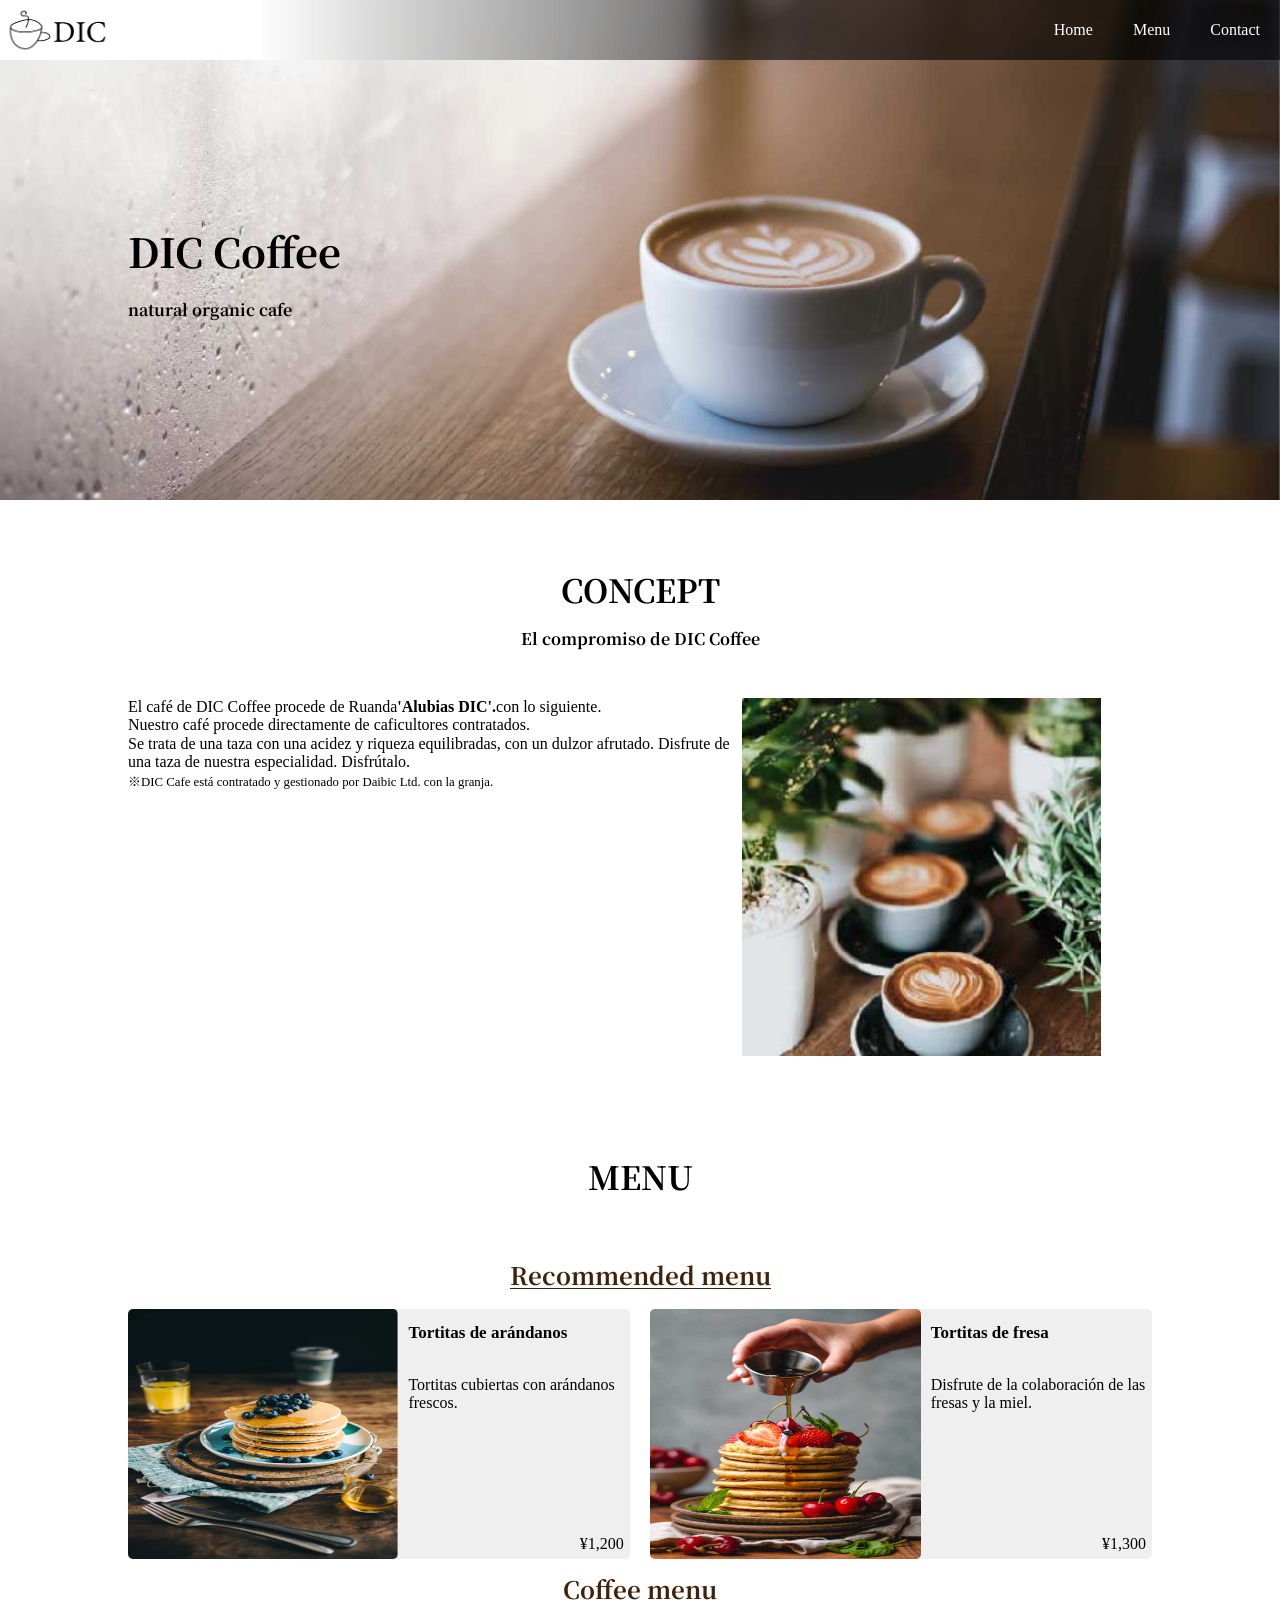
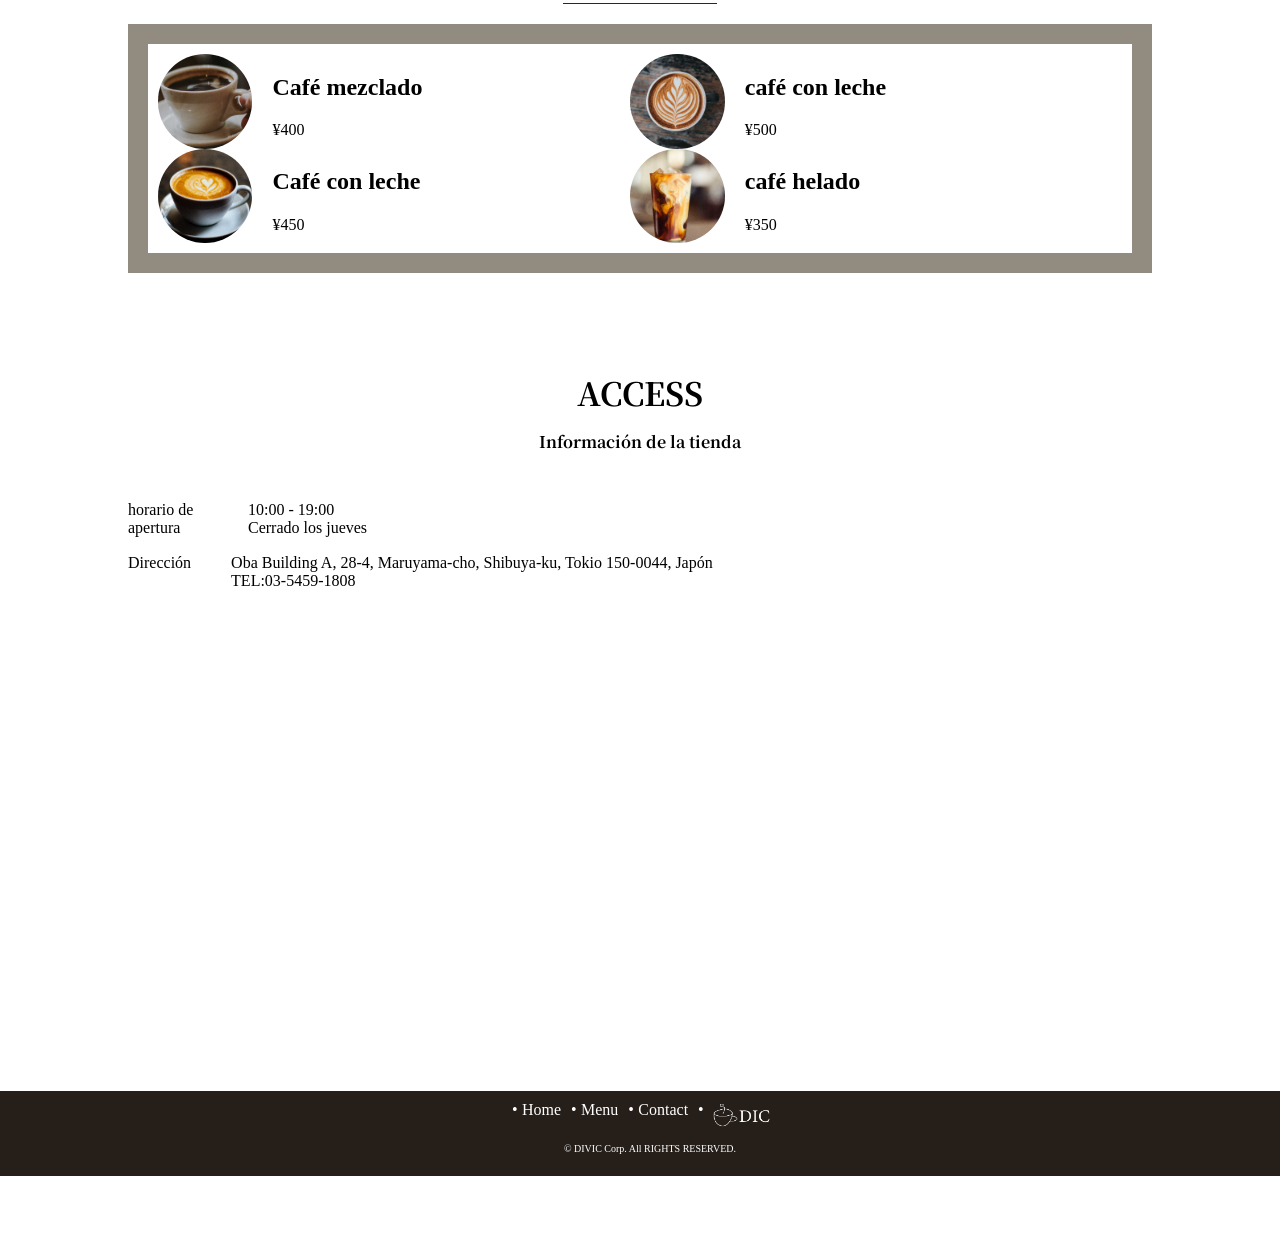
<file: dic_cafe/index.html>
<!DOCTYPE html>
<html lang="ja">

  <head>
    <meta charset="utf-8">
    <title>DIC cafe</title>
    <link href="normalize.css" rel="stylesheet">
    <link href="main.css" rel="stylesheet">
    <link href="https://fonts.googleapis.com/css2?family=Noto+Serif+JP:wght@400;700&display=swap" rel="stylesheet">
  </head>

  <body>
    <header>
      <nav class="header_nav">
        <a href="index.html" class="logo"><img src="images/sample_logo_k.png"></a>
        <ul class="global_nav">
          <a href="index.html" class="global_nav_item">
            <li>Home</li>
          </a>
          <a href="#menu" class="global_nav_item">
            <li>Menu</li>
          </a>
          <a href="contact.html" class="global_nav_item">
            <li>Contact</li>
          </a>
        </ul>
      </nav>
      <div class="key section_inner">
        <h1>DIC Coffee</h1>
        <p>natural organic cafe</p>
      </div>
    </header>
    <section>
      <article class="section_inner" >
        <div class="section_title">
          <h1>CONCEPT</h1>
          <p>El compromiso de DIC Coffee</p>
        </div>
        <div class="contenido">
          <p>
            El café de DIC Coffee procede de Ruanda<strong>'Alubias DIC'.</strong>con lo siguiente.<br>
            Nuestro café procede directamente de caficultores contratados.<br>
            Se trata de una taza con una acidez y riqueza equilibradas, con un dulzor afrutado. Disfrute de una taza de nuestra especialidad.
            Disfrútalo.<br>
            <small>※DIC Cafe está contratado y gestionado por Daibic Ltd. con la granja.</small>
          </p>
          <img src="images/sample_concept.jpg">
        </div>
        
      </article>
      <article class="section_innerMenu">
       
          <h1 class="section_title" id="menu">MENU</h1>
          <section>
            <div class="center">
              <h1 class="menu_title">Recommended menu</h1>
            </div>
            <ul class="contenedor">
              
                <li class="contenidoMenu">
                  <div class="texto">
                    <h2>Tortitas de arándanos</h2><br>
                    <p>Tortitas cubiertas con arándanos frescos.</p>
                    <p class="precio">¥1,200</p>
                    
                  </div>
                 
                      <img src="images/sample_pancake1.jpg" class="imagen">
   
                 
                </li>
            
              <li class="contenidoMenu">
                  <div class="texto">
                    <h2>Tortitas de fresa</h2><br>
                    <p>Disfrute de la colaboración de las fresas y la miel.</p>
                    <p class="precio">¥1,300</p>
                  </div>                  
                  <img src="images/sample_pancake2.jpg" class="imagen">
        
              </li>
                 
            </ul>
          </section>
       
        <section>
          <div class="center">
            <h1 class="menu_title">Coffee menu</h1>
          </div>
          <ul class="coffeMenuContenedor">
              <li class="detalles">
                <img src="images/sample_cafe1.jpg" class="caffee_menu_image">
                <div>
                  <h2>Café mezclado</h2>
                  <p>¥400</p>
                </div>
                
              </li>
              <li class="detalles">
                <img src="images/sample_cafe2.jpg" class="caffee_menu_image">
                <div>
                  <h2>café con leche</h2>
                  <p>¥500</p>
                </div>
                
              </li>
            <li class="detalles">
              <img src="images/sample_cafe3.jpg" class="caffee_menu_image">
              <div>
                <h2>Café con leche</h2>
                <p>¥450</p>
              </div>
              
            </li>
            <li class="detalles">
              <img src="images/sample_cafe4.jpg" class="caffee_menu_image">
              <div>
                <h2>café helado</h2>
                <p>¥350</p>
              </div>
             
            </li>
          </ul>
        </section>
      </article>
      <article class="section_inner">
        <div class="section_title">
          <h1>ACCESS</h1>
          <p>Información de la tienda</p>
        </div>
        <dl class="informacion">
          <dt id="horario">horario de apertura</dt>
          <dd>10:00 - 19:00<br>Cerrado los jueves</dd>
        </dl>
        <dl class="informacion">
          <dt id="Dirección">Dirección</dt>
          <dd>
            Oba Building A, 28-4, Maruyama-cho, Shibuya-ku, Tokio 150-0044, Japón<br>
            TEL:03-5459-1808
          </dd>
        </dl>
        <iframe id="mapa"
          src="https://www.google.com/maps/embed?pb=!1m18!1m12!1m3!1d3241.8625569899887!2d139.6922821152582!3d35.65575778020021!2m3!1f0!2f0!3f0!3m2!1i1024!2i768!4f13.1!3m3!1m2!1s0x60188b55bb707eff%3A0x5f04575eb7aca63e!2z44CSMTUwLTAwNDQg5p2x5Lqs6YO95riL6LC35Yy65YaG5bGx55S677yS77yY4oiS77yUIE9iYSBCbGQuIEHppKg!5e0!3m2!1sja!2sjp!4v1589613763992!5m2!1sja!2sjp"
          width="100%" height="450" frameborder="0" style="border:0;" allowfullscreen="" aria-hidden="false"
          tabindex="0"></iframe>
      </article>
    </section>
    <footer>
      <nav>
        <ul class="enlaces">
          <a href="index.html">
            <li>Home</li>
          </a>
          <a href="#menu">
            <li>Menu</li>
          </a>
          <a href="contact.html">
            <li>Contact</li>
          </a>
          <a href="index.html">
            <li>
              <img id="logo_footer" src="images/sample_logo_w.png">
            </li>
          </a>
        </ul>
      </nav>
      <p>© DIVIC Corp. All RIGHTS RESERVED.</p>
    </footer>
  </body>

</html>
</file>
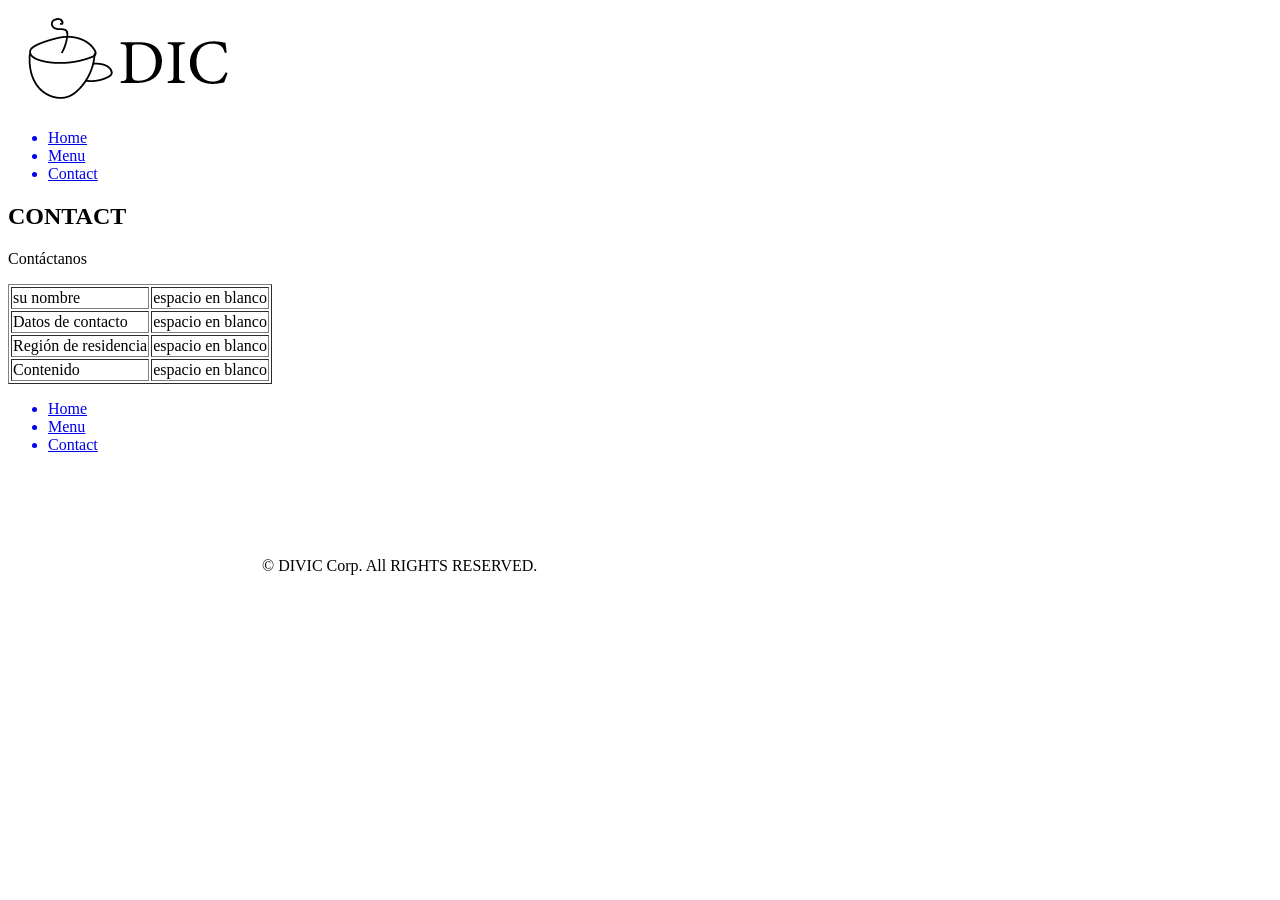
<file: dic_cafe/contact.html>
<!DOCTYPE html>
<html>
  <head>
    <meta charset="utf-8">
    <title>DIC cafe</title>
  </head>
  <body>
    <header>
      <nav>
        <a href="index.html"><img src="images/sample_logo_k.png"></a>
        <ul>
          <a href="index.html"><li>Home</li></a>
          <a href="#"><li>Menu</li></a>
          <a href="contact.html"><li>Contact</li></a>
        </ul>
      </nav>
    </header>
    <section class="section_inner">
      <h1>CONTACT</h1>
      <p>Contáctanos</p>
      <table border=1>
        <tr>
          <td>su nombre</td>
          <td>espacio en blanco</td>
        </tr>
        <tr>
          <td>Datos de contacto</td>
          <td>espacio en blanco</td>
        </tr>
        <tr>
          <td>Región de residencia</td>
          <td>espacio en blanco</td>
        </tr>
        <tr>
          <td>Contenido</td>
          <td>espacio en blanco</td>
        </tr>
      </table>
    </section>
    <footer>
      <nav>
        <ul>
          <a href="index.html"><li>Home</li></a>
          <a href="#"><li>Menu</li></a>
          <a href="contact.html"><li>Contact</li></a>
        </ul>
        <a href="index.html"><img src="images/sample_logo_w.png"></a>
        <span>&copy; DIVIC Corp. All RIGHTS RESERVED.</span>
      </nav>
    </footer>
  </body>
</html>
</file>
<file: dic_cafe/main.css>
html {
  height: 100%;
}
body {
  position: relative;
  padding-bottom: 75px;
  min-height: 100%;
}
li {
  list-style: none;
}
p, ul {
  margin: 0;
  padding: 0;
}
div,li {
  box-sizing: border-box;
}
.header_nav {
  background: linear-gradient(90deg, #fff 20%, rgba(0,0,0,.6) 60%);
  display: flex;
  height: 60px;
  justify-content: space-between;
  align-items: stretch;
  position: fixed;
  top: 0;
  width: 100%;
}
.global_nav_item {
  color: #fff;
  text-decoration: none;
  display: flex;
  align-items: center;
  padding: 0 20px;
}
.global_nav_item:hover {
  background: #fff;
  color: #42210b;
}
.global_nav {
  display: flex;
  align-items: stretch;
}
.logo {
  width: 120px;
  display: flex;
  align-items: center;
}
.logo img{
  width: 100%;
}
.section_inner {
  padding: 50px 10% 30px;
}
.section_innerMenu {
  padding: 50px 10% 30px;
  background: url("./images/sample_menu_bg.jpg") no-repeat bottom fixed ;
  background-size: 180% 180%;
}
.key {
  display: flex;
  flex-direction: column;
  justify-content: center; 
  height: 500px;
  background: center / cover no-repeat url("./images/sample_key.jpg");
  font-family: 'Noto Serif JP', serif;
  font-weight: bold;
}
.key h1{

  font-size: 2.5rem;
}
.section_title {
  font-family: 'Noto Serif JP', serif;
  font-weight: bold;
  text-align: center;
  margin-bottom: 50px;
}
.contenido{
  display: flex;
  
}
.contenedor{
  display: flex;
  flex-direction: row ;
  width: 100%;
  gap: 2%;
}


.contenidoMenu{
  background-color: rgb(239, 239, 239);
  border-radius: 5px;
  display: flex;  
  flex-direction: row-reverse;
  width: 49%;
  height: 250px;
  
  gap: 2%;
}
.imagen{
  border-radius: 5px;
  width: 55%;
}
.texto{
  position: relative;
  width: 45%;
  padding-right: 6px;
  padding-bottom: 6px;
}
.texto h2{
  font-size: 17px;
}
.precio{
  position: absolute;
  padding-right: 6px;
  padding-bottom: 6px;
  bottom: 0;
  right: 0;
}
.contenido p{
  flex: 0 0 60%;
}
.contenido img{
  flex: 0 0 35%;
}
.fondoCafe{
  position: relative;
}
.menu{
  position: absolute;
}
.menu_title {
  display: inline-block;
  font-family: 'Noto Serif JP', serif;
  font-size: 1.5rem;  
  color: #42210b;
  border-bottom: solid #42210b 1px;
  margin-bottom: 20px;
}
.coffeMenuContenedor{
  background-color: #fff;
  margin: 20px;
  outline: solid 20px rgba(40, 27, 4, 0.505);
  display: grid;
  grid-template-columns: 49% 49%;
  padding: 10px;
}
.detalles{
  display: flex;
  justify-content: left;
}
.detalles img{
  width: 20%;
 height: max-content;
 margin-right: 20px;
}
.informacion{
  display: flex;
}
#horario{
  width: 80px;
}
#direccion{
  width: 80px;
}
.center {
  text-align: center;
}
.caffee_menu_image {
  width: 20%;
  border-radius: 50%;
}
footer{
  background-color: #251e19;
  height: 65px;
  width: 100%;
  text-align: center;
  padding: 10px;
}
.enlaces{  
  display: flex; 
  gap: 20px; 
  justify-content: center;
  
  
}


.enlaces a {
  text-decoration: none; 
  position: relative;  
  color: white; 
  
}
.enlaces a::before {
  content: "\2022"; /* Código para el punto*/
  position: absolute; 
  left: -10px; 
}
#logo_footer{
  width: 70px;
  height: auto;
 }
 footer p{
  color: white;
  font-size: 10px;
  line-height: 30px;
 }
</file>
